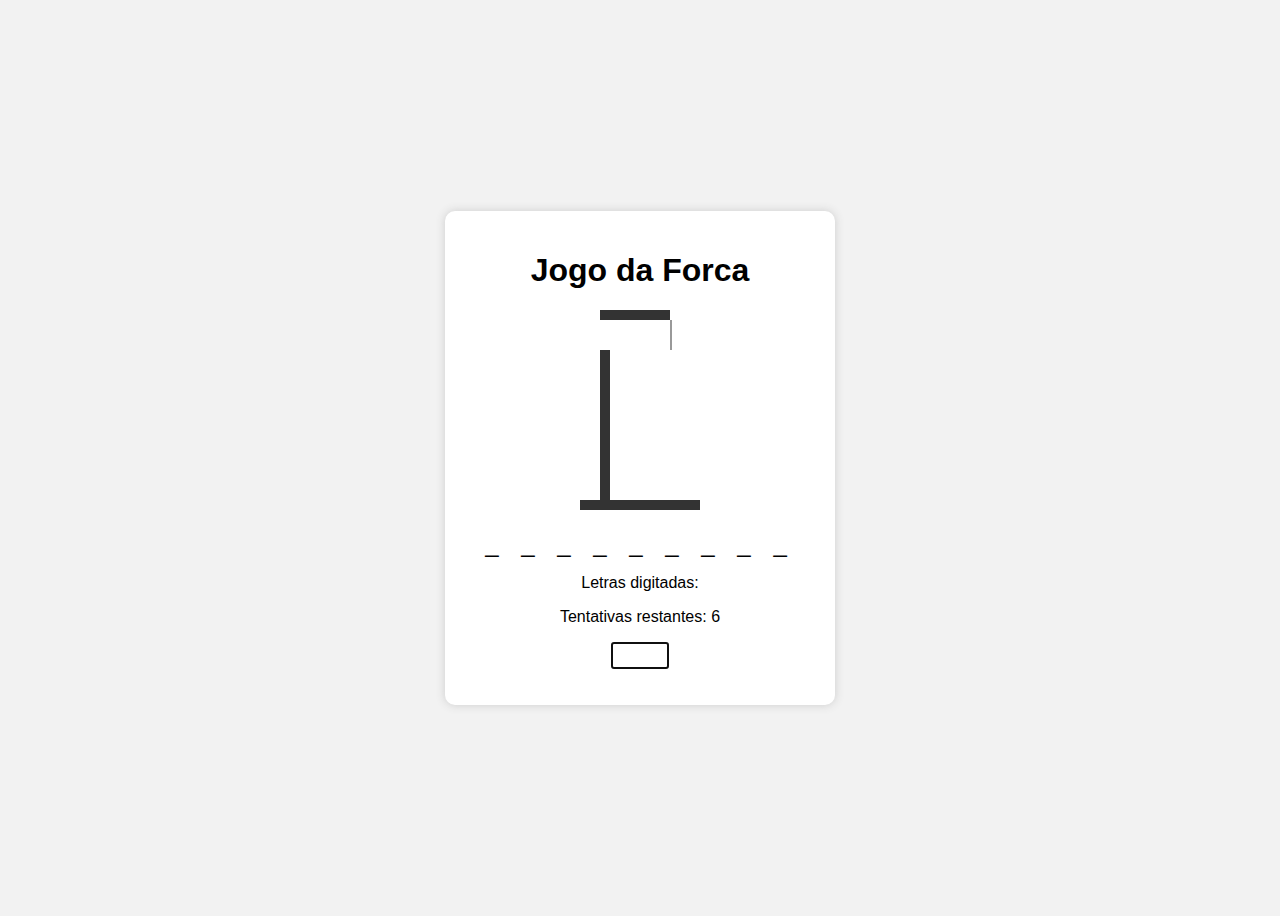
<file: Julho/edy76/index.html>
<!DOCTYPE html>
<html lang="en">
<head>
    <meta charset="UTF-8">
    <meta name="viewport" content="width='device-width', initial-scale=1.0">
    <link rel="stylesheet" href="1.css">
    <title>Jogo da Forca</title>
</head>
<body>
    <div class="container">
        <h1>Jogo da Forca</h1>
        <div id="forca">
            <div class="base"></div>
            <div class="poste"></div>
            <div class="haste"></div>
            <div class="corda"></div>
            <div class="cabeca parte"></div>
            <div class="tronco parte"></div>
            <div class="braco-esq parte"></div>
            <div class="braco-dir parte"></div>
            <div class="perna-esq parte"></div>
            <div class="perna-dir parte"></div>
        </div>
        <p id="palavra"></p>
        <p>Letras digitadas: <span id="letras"></span></p>
        <p>Tentativas restantes: <span id="tentativas"></span></p>
        <input type="text" id="entrada" maxlength="1" autofocus>
        <p id="mensagem"></p>
    </div>
    <script src="1.js"></script>
</body>
</html>
</file>
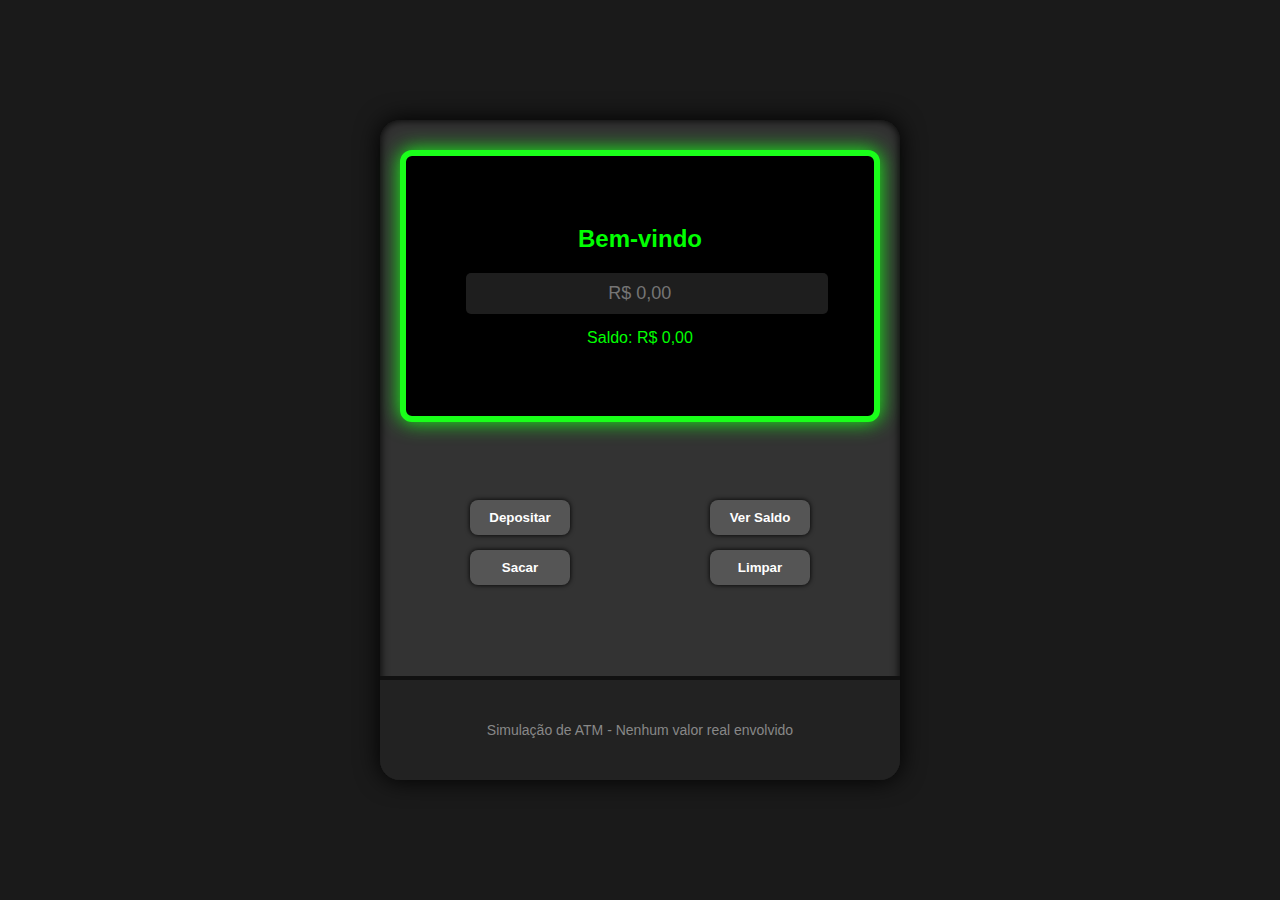
<file: Julho/edy77/index.html>
<!DOCTYPE html>
<html lang="en">
<head>
    <meta charset="UTF-8">
    <meta name="viewport" content="width=device-width, initial-scale=1.0">
    <link rel="stylesheet" href="1.css">
    <title>Simulador de Caixa Eletrônico</title>
</head>
<body>
    <div class="atm">
        <div class="tela">
            <h2>Bem-vindo</h2>
            <input type="number" id="valor" placeholder="R$ 0,00">
            <div id="mensagem" class="mensagem">Saldo: R$ 0,00</div>
        </div>

        <div class="botoes-esquerda">
            <button onclick="depositar()">Depositar</button>
            <button onclick="sacar()">Sacar</button>
        </div>

        <div class="botoes-direita">
            <button onclick="mostrarSaldo()">Ver Saldo</button>
            <button onclick="limpar()">Limpar</button>
        </div>

        <div class="caixa-base">Simulação de ATM - Nenhum valor real envolvido</div>
    </div>
    <script src="1.js"></script>
</body>
</html>
</file>
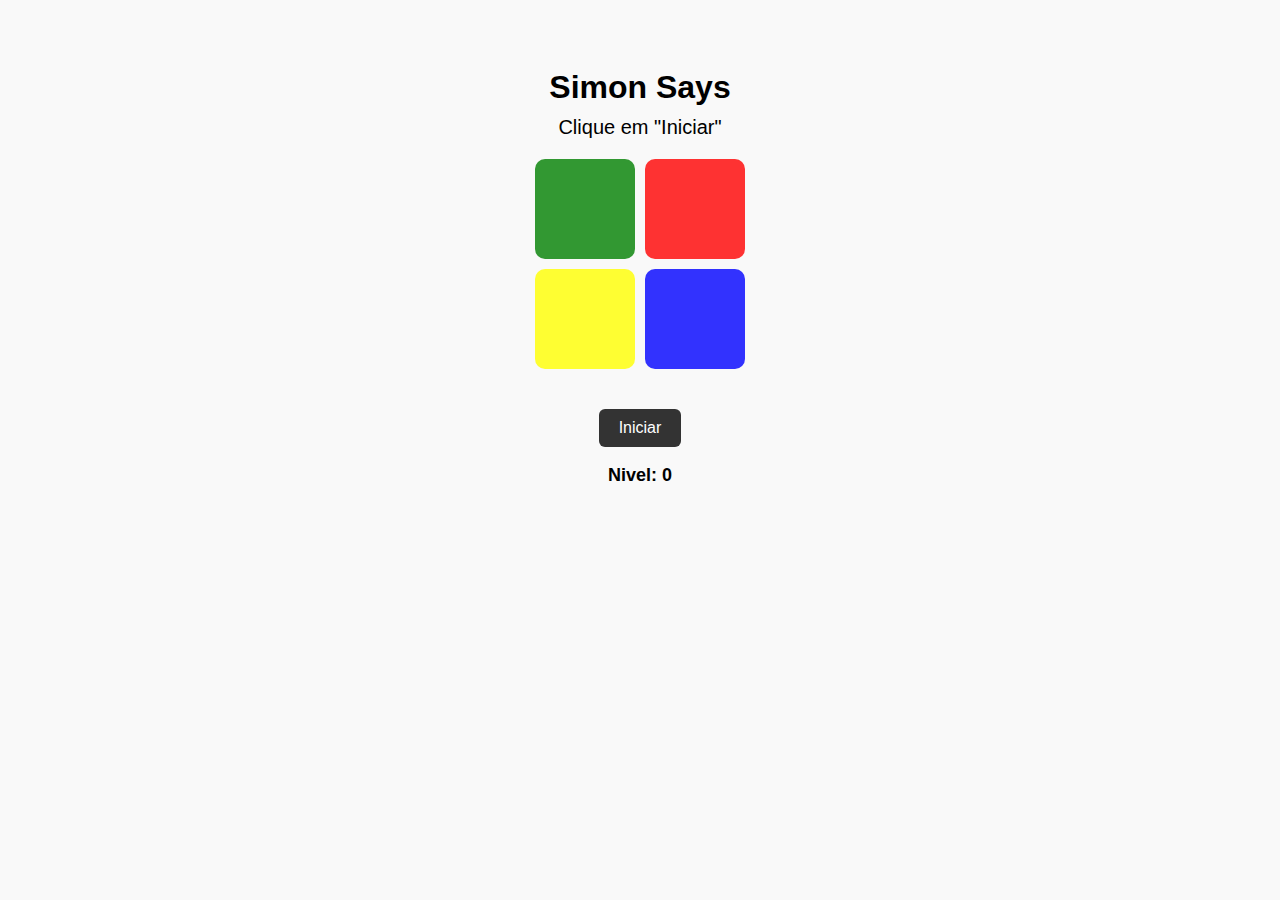
<file: Julho/edy78/index.html>
<!DOCTYPE html>
<html lang="en">
<head>
    <meta charset="UTF-8">
    <meta name="viewport" content="width=device-width, initial-scale=1.0">
    <link rel="stylesheet" href="1.css">
    <title>Simon Says</title>
</head>
<body>
    <h1>Simon Says</h1>
    <p id="status">Clique em "Iniciar"</p>
    <div class="tabuleiro">
        <div class="cor" id="verde"></div>
        <div class="cor" id="vermelho"></div>
        <div class="cor" id="amarelo"></div>
        <div class="cor" id="azul"></div>
    </div>
    <button onclick="iniciarJogo()">Iniciar</button>
    <p id="nivel">Nivel: 0</p>
    <script src="1.js"></script>
</body>
</html>
</file>
<file: Julho/edy76/1.css>
body {
    font-family: sans-serif;
    background: #f2f2f2;
    display: flex;
    height: 100vh;
    justify-content: center;
    align-items: center;
}
.container {
    text-align: center;
    background: white;
    padding: 20px;
    border-radius: 10px;
    box-shadow: 0 0 10px #ccc;
    width: 350px;
}
#palavra {
    font-size: 24px;
    letter-spacing: 8px;
    margin: 10px 0;
}
input {
    font-size: 18px;
    text-align: center;
    width: 50px;
}
#forca {
    position: relative;
    height: 200px;
    margin: 20px auto;
    width: 120px;
}
.base, .poste, .haste, .corda {
    position: absolute;
    background: #333;
}
.base {
    bottom: 0;
    left: 0;
    height: 10px;
    width: 100%;
}
.poste {
    bottom: 0;
    left: 20px;
    width: 10px;
    height: 160px;
}
.haste {
    top: 0;
    left: 20px;
    width: 70px;
    height: 10px;
}
.corda {
    top: 10px;
    left: 90px;
    width: 2px;
    height: 30px;
    background: #999;
}
.parte {
    position: absolute;
    background: #000;
    display: none;
}
.cabeca {
    top: 40px;
    left: 75px;
    width: 30px;
    height: 30px;
    border-radius: 50%;
}
.tronco {
    top: 70px;
    left: 89px;
    width: 2px;
    height: 40px;
}
.braco-esq {
    top: 75px;
    left: 89px;
    width: 20px;
    height: 2px;
    transform: rotate(-30deg);
    transform-origin: left;
}
.braco-dir {
    top: 75px;
    left: 71px;
    width: 20px;
    height: 2px;
    transform: rotate(30deg);
    transform-origin: right;
}
.perna-esq{
    top: 110px;
    left: 89px;
    width: 20px;
    height: 2px;
    transform: rotate(45deg);
    transform-origin: left;
}
.perna-di{
    top: 110px;
    left: 71px;
    width: 20px;
    height: 2px;
    transform: rotate(-45deg);
    transform-origin: right;
}
</file>
<file: Julho/edy77/1.css>
body {
    margin: 0;
    background-color: #1a1a1a;
    font-family: 'Segoe UI', sans-serif;
    display: flex;
    justify-content: center;
    align-items: center;
    height: 100vh;
}
.atm {
    background: #333;
    border-radius: 20px;
    width: 480px;
    height: 600px;
    padding: 30px 20px;
    box-shadow: inset 0 0 10px #000, 0 0 25px #000;
    position: relative;
}
.tela {
    background: #000;
    color: #0f0;
    border: 6px solid #1aff1a;
    border-radius: 12px;
    padding: 20px;
    text-align: center;
    height: 220px;
    box-shadow: 0 0 20px #1aff1a;
    display: flex;
    flex-direction: column;
    justify-content: center;
}
.tela h2 {
    margin: 0 0 10px 0;
    font-size: 24px;
    font-weight: bold;
    color: #00ff00;
}
.tela input {
    margin-top: 10px;
    padding: 10px;
    margin-left: 40px;
    font-size: 18px;
    width: 80%;
    background: #1e1e1e;
    color: #0f0;
    border: none;
    border-radius: 5px;
    text-align: center;
}
.mensagem {
    margin-top: 15px;
    font-size: 16px;
    color: #00ff00;
}
.botoes-esquerda {
    position: absolute;
    display: flex;
    flex-direction: column;
    gap: 15px;
    top: 80px;
    margin-left: 200px;
    margin-top: 300px;
}
.botoes-direita {
    position: absolute;
    display: flex;
    flex-direction: column;
    gap: 15px;
    top: 80px;
    margin-right: 200px;
    margin-top: 300px;
}
.botoes-esquerda {
    left: -110px;
}
.botoes-direita {
    right: -110px;
}
button {
    width: 100px;
    padding: 10px;
    background: #555;
    color: white;
    border: none;
    border-radius: 8px;
    font-weight: bold;
    cursor: pointer;
    box-shadow: 0 0 5px #000;
    transition: background 0.3s;
}
button:hover {
    background: #777;
}
.caixa-base {
    position: absolute;
    bottom: 0;
    width: 100%;
    height: 100px;
    background: #222;
    border-top: 4px solid #111;
    border-radius: 0 0 20px 20px;
    right: 0px;
    display: flex;
    justify-content: center;
    align-items: center;
    color: #888;
    font-size: 14px;
}
</file>
<file: Julho/edy78/1.css>
body {
    font-family: sans-serif;
    text-align: center;
    background: #f9f9f9;
    padding: 40px;
}
h1 {
    margin-bottom: 10px;
}
#status {
    font-size: 20px;
    margin: 10px 0;
}
.tabuleiro {
    display: grid;
    grid-template-columns: repeat(2, 100px);
    grid-template-rows: repeat(2, 100px);
    gap: 10px;
    justify-content: center;
    margin: 20px 0;
}
.cor {
    height: 100px;
    border-radius: 10px;
    opacity: 0.8;
    cursor: pointer;
    transition: opacity 0.2s;
}

#verde {background: green;}
#vermelho {background: red;}
#amarelo {background: yellow;}
#azul {background: blue;}

.cor.ativa {
    filter: brightness(4);
    opacity: 1 !important;
    box-shadow: 0 0 30px white;
    transition: filter 0.2s, box-shadow 0.2s;
}

button {
    padding: 10px 20px;
    background: #333;
    color: white;
    border: none;
    border-radius: 6px;
    cursor: pointer;
    font-size: 16px;
    margin-top: 20px;
}
#nivel {
    font-weight: bold;
    font-size: 18px;
}
</file>
